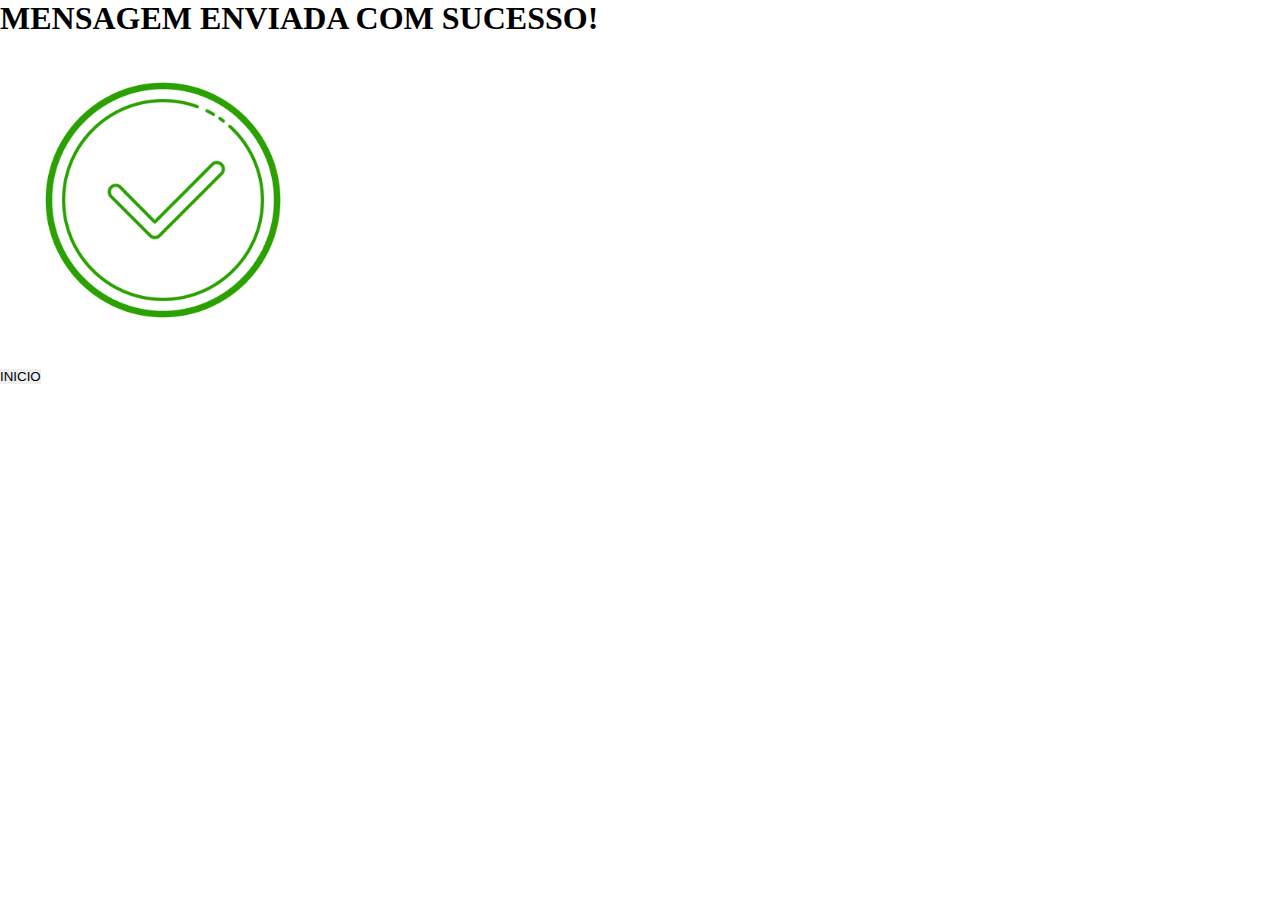
<file: concluido.html>
<!DOCTYPE html>
<html>
<head>
	<link rel="stylesheet" href="estilo.css">
</head>
<body>
	<h1>MENSAGEM ENVIADA COM SUCESSO!</h1>
    <div class="container">
       <div class="img">
       	        <img src="1.png" width="326px">
       </div>
        <button id="botao-início">INICIO</button>
</div>
</body>
</html>
</file>
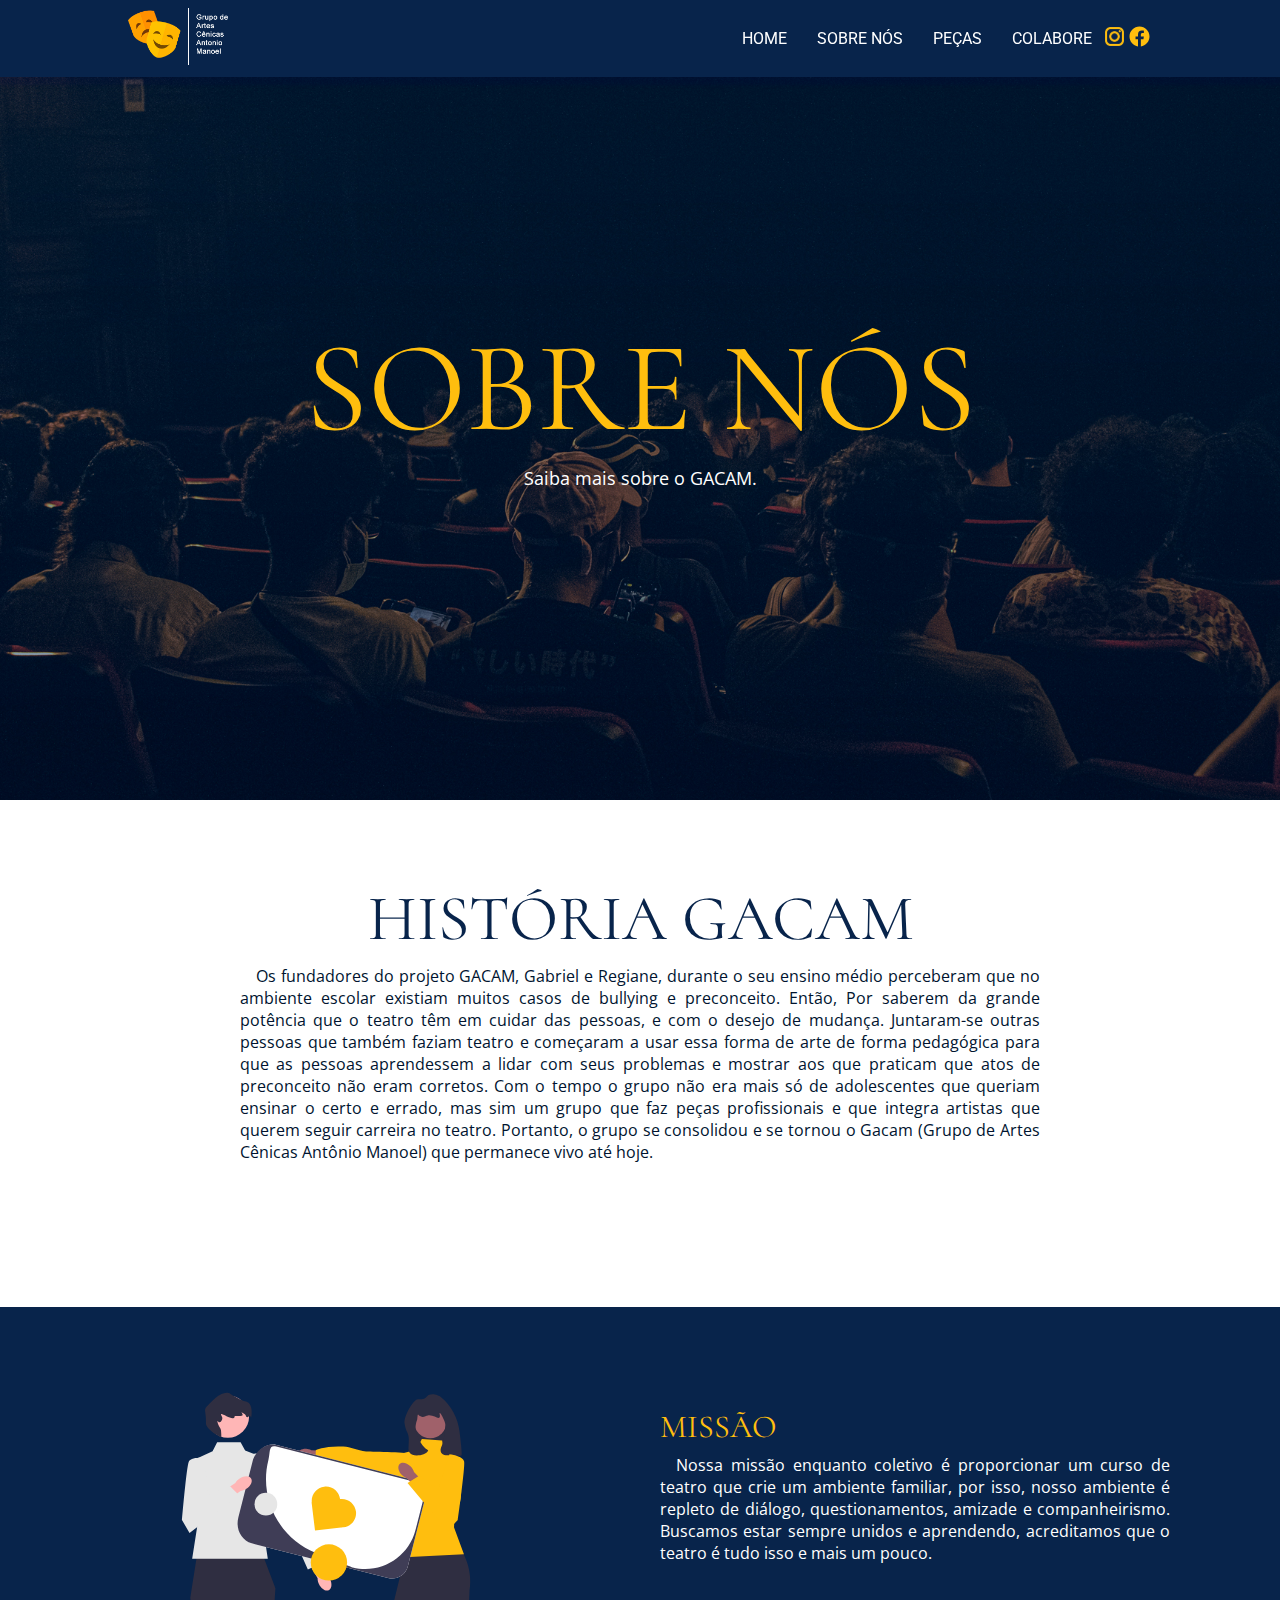
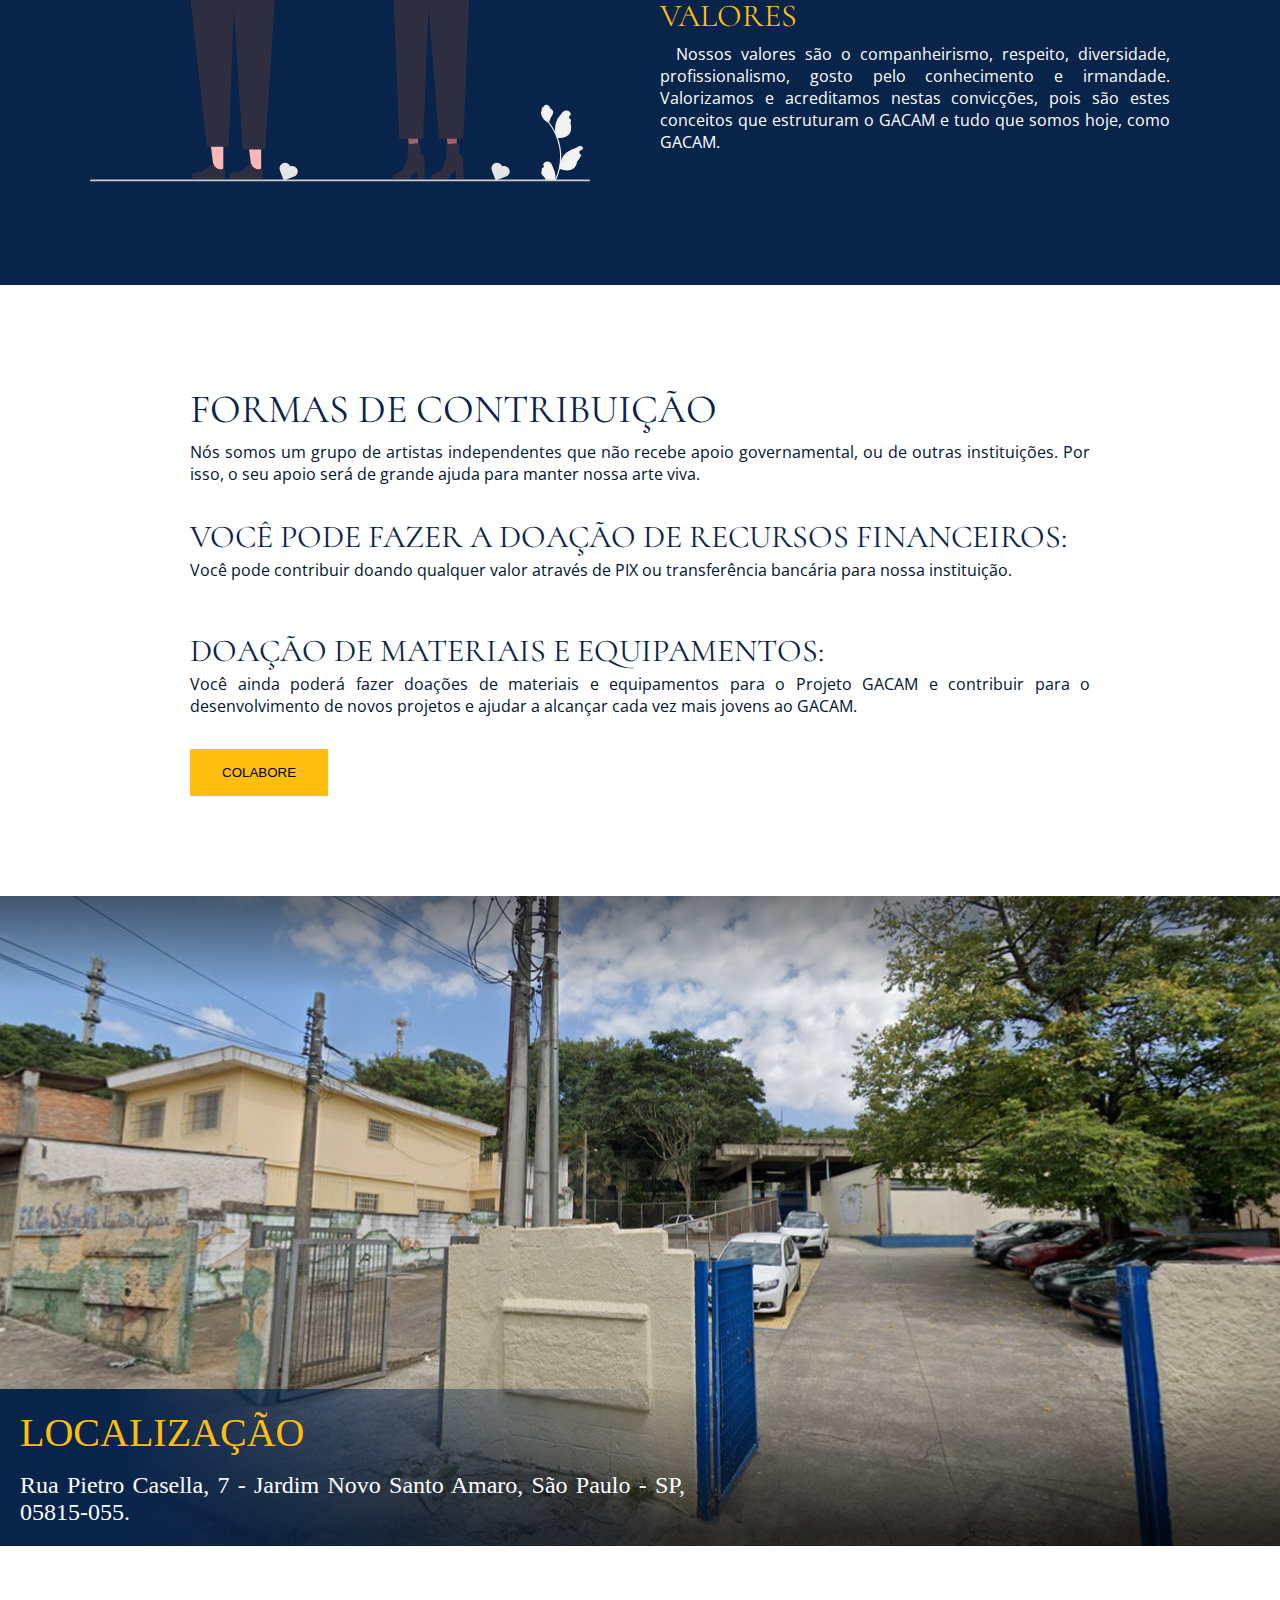
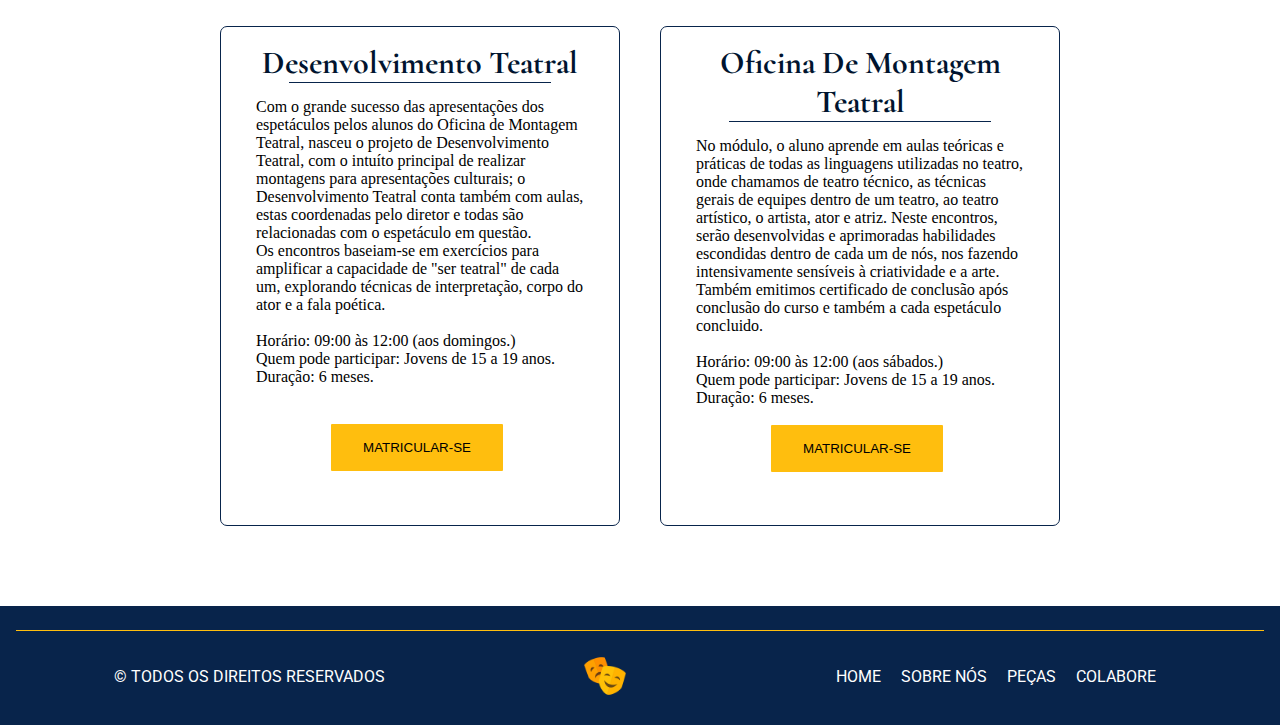
<file: Sobre_Nós.html>
<!DOCTYPE html>
<html lang="pt-BR">

<head>
  <link rel="stylesheet" href="Sobre_Nós.css">
  <meta charset="UTF-8">
  <meta http-equiv="X-UA-Compatible" content="IE=edge">
  <link rel="shortcut icon" href="favicon.ico" type="image/x-icon">
  <link rel="icon" href="favicon.ico" type="image/x-icon">
  <meta name="viewport" content="width=device-width, initial-scale=1.0">
  <title> GACAM - Sobre Nós</title>
</head>

<body>
  <header class="header">
    <a href="../Inicial/index.html">
      <div class="logo"><img src="logo.png" alt="logo" width="100px" /></div>
    </a>
    <nav class="header-menu">
      <ul>
        <li><a href="../Inicial/index.html">HOME</a></li>
        <li><a href="Sobre_Nós.html">SOBRE NÓS</a></li>
        <li><a href="../peças/index.html">PEÇAS</a></li>
        <li><a href="../Colabore/index.html">COLABORE</a></li>
      </ul>
      <a href="https://www.instagram.com/gacamsp/"><img src="insta.svg" alt="insta" width="25px" /></a>
      <a href="https://m.facebook.com/Grupo-de-Artes-C%C3%AAnicas-Antonio-Manoel-2128427714050210/"><img src="fb.svg"
          alt="facebook" width="25px" /></a>
    </nav>
  </header>

  <div class="banner">
    <section class="inicial" id="inicial">
      <div class="content">
        <h1>SOBRE NÓS</h1>
        <P>Saiba mais sobre o GACAM.</P>
      </div>
    </section>
  </div>

  <section class="texto_1" id="texto_1">
    <div class="content">
      <div class="titulo" id="texto1">

        <h1>HISTÓRIA GACAM</h1>
        <p>
          Os fundadores do projeto GACAM, Gabriel e Regiane, durante o seu ensino médio perceberam que no ambiente
          escolar existiam
          muitos casos de bullying e preconceito.
          Então, Por saberem da grande potência que o teatro têm em cuidar das pessoas, e com o desejo de mudança.
          Juntaram-se
          outras pessoas que também faziam teatro e começaram a usar essa forma de arte de forma pedagógica para que as
          pessoas
          aprendessem a lidar com seus problemas e mostrar aos que praticam que atos de preconceito não eram corretos.
          Com o tempo o grupo não era mais só de adolescentes que queriam ensinar o certo e errado, mas sim um grupo que
          faz peças
          profissionais e que integra artistas que querem seguir carreira no teatro. Portanto, o grupo se consolidou e
          se tornou o
          Gacam (Grupo de Artes Cênicas Antônio Manoel) que permanece vivo até hoje.
        </p>
      </div>
  </section>

  <section class="texto_2" id="texto_2">
    <div class="content">
      <img src="icon.svg" width="500px;" height="400px;">
      <div class="titulo" id="texto2">
        <h1>MISSÃO</h1>
        <p>
          Nossa missão enquanto coletivo é proporcionar um curso de teatro que crie um ambiente familiar, por
          isso, nosso ambiente é repleto de diálogo, questionamentos, amizade e companheirismo.
          Buscamos estar sempre unidos e aprendendo, acreditamos que o teatro é tudo isso e mais um pouco.
        </p>

        <h1>VALORES</h1>
        <p>
          Nossos valores são o companheirismo, respeito, diversidade, profissionalismo, gosto pelo conhecimento e
          irmandade.
          Valorizamos e acreditamos nestas convicções, pois são estes conceitos que estruturam o GACAM e tudo que somos
          hoje, como GACAM.
        </p>
      </div>
    </div>
  </section>

  <section class="texto_3" id="texto_3">
    <div class="content">

      <div class="titulo" id="texto3">
        <h1>FORMAS DE CONTRIBUIÇÃO</h1>
        <p>
          Nós somos um grupo de artistas independentes que não recebe apoio governamental, ou de outras instituições.
          Por isso, o seu apoio será de grande ajuda para manter nossa arte viva.
          <br>
        </p>
        <h2>Você pode fazer a doação de Recursos financeiros:</h2>
        <p>
          Você pode contribuir doando qualquer valor através de PIX ou transferência bancária para nossa instituição.
        </p>
        <br>
        <h2>Doação de Materiais e equipamentos: </h2>
        <p>
          Você ainda poderá fazer doações de materiais e equipamentos para o Projeto GACAM e contribuir para o
          desenvolvimento de
          novos projetos e ajudar a alcançar cada vez mais jovens ao GACAM.

        </p>
        <a href="../Colabore/index.html"><button class="botao">COLABORE</button></a>
        <br>
      </div>
    </div>
  </section>



  <section class="localizacao" id="localizacao">
    <div class="content">
      <div class="texto-localizacao">
        <H3>LOCALIZAÇÃO</H3>
        <p>Rua Pietro Casella, 7 - Jardim Novo Santo Amaro, São Paulo - SP, 05815-055. </p>
      </div>
    </div>
  </section>

  <section class="cursos">
    <div class="container">
      <div class="card">
        <div class="card_1">
          <h2>Desenvolvimento Teatral</h2>

          <p>
            Com o grande sucesso das apresentações dos espetáculos pelos alunos do Oficina de Montagem Teatral, nasceu o
            projeto de
            Desenvolvimento Teatral, com o intuíto principal de realizar montagens para apresentações culturais; o
            Desenvolvimento Teatral conta
            também com aulas, estas coordenadas pelo diretor e todas são relacionadas com o espetáculo em questão. <br>
            Os encontros baseiam-se em exercícios para amplificar a capacidade de "ser teatral" de cada um, explorando
            técnicas de interpretação,
            corpo do ator e a fala poética.
          </p>
          <br>
          <p> Horário: 09:00 às 12:00 (aos domingos.) </p>
          <p> Quem pode participar: Jovens de 15 a 19 anos. </p>
          <p> Duração: 6 meses. </p>
          <br>
          <a
            href="https://docs.google.com/forms/d/e/1FAIpQLSdab_S05iqVoz3wcl4i3h4gMLJoyt8ojzWFsyXO_usIpanuiA/closedform"><button
              class="botao_card" id="botao_1">MATRICULAR-SE</button></a>
        </div>

        <div class="card_2">
          <h2> Oficina de Montagem Teatral </h2>
          <p>
            No módulo, o aluno aprende em aulas teóricas e práticas de todas as
            linguagens utilizadas no teatro, onde chamamos de teatro técnico, as
            técnicas gerais de equipes dentro de um teatro, ao teatro artístico, o
            artista, ator e atriz.
            Neste encontros, serão desenvolvidas e aprimoradas habilidades
            escondidas dentro de cada um de nós, nos fazendo intensivamente
            sensíveis à criatividade e a arte.

            Também emitimos certificado de conclusão após conclusão do curso e também a cada espetáculo concluido.
          </p>
          <br>
          <p> Horário: 09:00 às 12:00 (aos sábados.) </p>
          <p> Quem pode participar: Jovens de 15 a 19 anos. </p>
          <p> Duração: 6 meses. </p>
          <br>
          <a
            href="https://docs.google.com/forms/d/e/1FAIpQLSdab_S05iqVoz3wcl4i3h4gMLJoyt8ojzWFsyXO_usIpanuiA/closedform"><button
              class="botao_card">MATRICULAR-SE</button></a>
        </div>
  </section>

  <section class="footer" id="footer" style="background-color: #08244b;">
    <div class="content" id="content">
      <H3>© TODOS OS DIREITOS RESERVADOS</H3>
      <img src="logo-.png" alt="logo do GACAM com máscaras amarelas" width="50px;">

      <ul class="menu-footer">
        <li><a href="../Inicial/index.html">HOME</a></li>
        <li><a href="Sobre_Nós.html">SOBRE NÓS</a></li>
        <li><a href="../peças/index.html">PEÇAS</a></li>
        <li><a href="../Colabore/index.html">COLABORE</a></li>
      </ul>

    </div>
  </section>
</body>

</html>
</file>
<file: estilo.css>
@import url('https://fonts.googleapis.com/css2?family=Cormorant:wght@400;700&family=Open+Sans:wght@400;700&family=Roboto:wght@400;700&display=swap');

/* ZERANDO MARGIN E PADDING DE TODOS OS ELEMENTOS DO SITE */
* {
  padding: 0px;
  margin: 0px;
  box-sizing: border-box;
  outline: none;
  border: none;
  transition: 0.2s;
}

::-webkit-scrollbar-track {
  background-color: var(--azul);
}
::-webkit-scrollbar {
  width: 6px;
}
::-webkit-scrollbar-thumb {
  background: var(--amarelo);
}

/* CRIANDO VARIAVEIS PRA ARMAZENAR AS CORES QUE SERÃO UTILIZADAS NO SITE */
:root {
  --azul: #08244b;
  --amarelo: #ffbe0e;
  --branco: #fff;
  --paragrafo: #00142f;
}

/* DEFININDO ESPAÇAMENTO PARA AS SEÇÕES */
section {
  padding: 80px 30px;
}

body {
  overflow-x: hidden;
}
/* ESTILO DOS BOTÕES - INICIO */
.btn {
  display: inline-block;
  margin-top: 10px;
  background-color: var(--amarelo);
  cursor: pointer;
  color: var(--azul);
  font-size: 18px;
  padding: 8px 16px;
  font-family: 'Open sans', sans-serif;
  text-decoration: none;
  font-weight: 400;
}

.btn:hover {
  background: var(--azul);
  color: var(--amarelo);
  font-weight: 400;
}

#btn-about {
  display: inline-block;
  margin-top: 10px;
  background-color: var(--azul);
  cursor: pointer;
  color: var(--amarelo);
  font-size: 18px;
  padding: 16px 24px;
  font-family: 'Open sans', sans-serif;
  text-decoration: none;
  font-weight: 400;
}

#btn-about:hover {
  background-color: var(--amarelo);
  color: var(--azul);
}

/* ESTILOS DOS BOTÕES - FIM */

/* INÍCIO DO HEADER */
.header {
  position: fixed;
  display: flex;
  justify-content: space-between;
  align-items: center;
  background-color: var(--azul);
  z-index: 50;
  top: 0;
  left: 0;
  right: 0;
  padding: 8px 10%;
  font-family: 'Roboto', sans-serif;
  text-transform: uppercase;
  box-shadow: 0px 6px 4px 2px rgba(1, 0, 69, 0.17);
}

.header-menu {
  display: flex;
  justify-content: space-around;
  align-items: center;
}

.header ul {
  display: flex;
  gap: 10px;
  list-style: none;
  align-items: center;
  margin: 0;
}

.header-menu li > a {
  text-decoration: none;
  color: #fff;
  padding: 10px;
}

.header-menu li > a:hover {
  border-bottom: 1px solid #fff;
}

/* FIM DO HEADER */

/* INICIO DA SEÇÃO INICIAL */
.home-bg {
  background: url('gacam1.jpg') no-repeat;
  background-size: cover;
  background-position: center;
}

.home-bg .home {
  min-height: 800px;
  display: flex;
  align-items: center;
}

.home-bg .home .content {
  margin: 0 auto;
  width: 500px;
  text-align: center;
}

.home-bg .home .content h1 {
  font-size: 128px;
  color: var(--amarelo);
  font-family: 'Cormorant', sans-serif;
  font-weight: 400;
}

.home-bg .home .content p {
  padding: 8px 0;
  font-size: 1rem;
  color: var(--branco);
}

/* FIM DA SEÇÃO INICIAL */

/* INICIO DA SEÇÃO SOBRE NÓS */
.about {
  background: var(--azul);
}
.about .cards-peças {
  display: flex;
  align-items: center;
  gap: 10px;
  justify-content: center;
  flex-wrap: wrap;
}

.about .cards-peças .card .img-card {
  width: 350px;
  margin: 0 auto;
  padding-bottom: 8px;
}

.about .cards-peças .card img {
  width: 100%;
}

.about .cards-peças .card {
  display: flex;
  flex-direction: column;
  text-align: center;
  height: 680px;
  width: 400px;
  background: var(--azul);
  padding: 16px 4px;
  border: 1px solid var(--amarelo);
  border-radius: 8px;
}
.about .cards-peças .card h3 {
  font-size: 32px;
  color: var(--amarelo);
  font-family: 'Cormorant', sans-serif;
  font-weight: 400;
  text-transform: uppercase;
  padding-bottom: 16px;
}

.about .cards-peças .card h3::after {
  content: '';
  display: block;
  height: 1px;
  background: var(--amarelo);
  width: 80%;
  margin: 0 auto;
  margin-top: 10px;
}

.about .cards-peças .card p {
  font-size: 16px;
  color: var(--branco);
  font-family: 'Open sans', sans-serif;
  padding-inline: 4px;
  padding-bottom: 16px;
}
/* FIM DA SESSÃO SOBRE NÓS */

/* SESSÃO GALERIA */

/* FIM DA SESSÃO GALERIA */
/* INICIO SESSAO FOOTER */

.footer {
  background: var(--azul);
  padding: 24px 16px;
}

.footer::before {
  content: '';
  display: block;
  width: 100%;
  height: 1px;
  background: var(--amarelo);
  margin-bottom: 20px;
}

.footer .content {
  display: flex;
  align-items: center;
  justify-content: space-around;
}

.footer .content .menu-footer {
  list-style: none;
  display: flex;
}

.footer .content .menu-footer a {
  padding: 10px;
  color: var(--branco);
  font-family: 'Roboto', sans-serif;
  text-decoration: none;
}

.footer .content h3 {
  color: var(--branco);
  font-family: 'Roboto', sans-serif;
  font-size: 16px;
  font-weight: 400;
}

.menu-footer li > a:hover {
  border-bottom: 1px solid #fff;
}
/* FIM DO FOOTER */
</file>
<file: Sobre_Nós.css>
@import url('https://fonts.googleapis.com/css2?family=Cormorant:wght@400;700&family=Open+Sans:wght@400;700&family=Roboto:wght@400;700&display=swap');

* {
  margin: 0px;
  padding: 0px;
  box-sizing: border-box; /* Para não bugar as divs. */
  text-decoration: none;
  transition: 0.2s;
}

/* Seção do rolar da página. */

::-webkit-scrollbar-track {
  background-color: var(--azul);
}
::-webkit-scrollbar {
  width: 6px;
}
::-webkit-scrollbar-thumb {
  background: var(--amarelo);
}

/* Fim da Seção do rolar da página. */

/* DEFININDO ESPAÇAMENTO PARA AS SEÇÕES */

section {
  padding: 80px 30px;
}

body {
  overflow-x: hidden; /* tira a rolagem horizontal da página. */
}

:root {
  --azul: #08244b;
  --amarelo: #ffbe0e;
  --branco: #fff;
  --paragrafo: #00142f;
}

/* Inicio da Header. */

/* menu com links e logo. */
.header {
  position: fixed; /*Ele fixa o menu na tela. */
  display: flex;
  align-items: center;
  background-color: var(--azul);
  justify-content: space-between;
  top: 0;
  left: 0;
  right: 0;
  padding: 8px 10%;
  z-index: 100;
  font-family: 'Roboto', sans-serif;
  box-shadow: 0px 6px 4px 2px rgba(1, 0, 69, 0.17);
}

/* Menu do site só com os links. */
.header-menu {
  display: flex;
  justify-content: space-around;
  align-items: center;
}

/*vai mexer na cor dos links. */
.header-menu a {
  color: var(--branco);
}
/* mexe nos links; na lista de links. */
.header ul {
  display: flex;
  list-style: none;
  gap: 10px; /* aumenta o espaçamento entre os itens. */
}

.header li {
  display: inline-block;
  padding: 10px;
}

.header-menu li > a:hover {
  border-bottom: 1px solid #fff;
}

.menu-footer li > a:hover {
  border-bottom: 1px solid #fff;
}

/* Encerrando Sessão Header. */

/* Inicio do Banner. */

.banner {
  background: url('IMG_1984-1.jpg');
  background-size: cover; /* A imagem se ajusta para caber na div. */
  background-position: center;
}

.banner .inicial {
  min-height: 800px; /* Definindo altura minima da imagem do banner. */
  display: flex;
  align-items: center;
}

.banner .inicial .content {
  width: 850px;
  margin: 0 auto;
  text-align: center;
}
.banner .inicial .content h1 {
  font-size: 128px;
  color: var(--amarelo);
  font-family: 'Cormorant', sans-serif;
  font-weight: 400;
}

.banner .inicial .content p {
  color: var(--branco);
  font-family: 'open sans', sans-serif;
  font-size: 18px;
}

/* Fim da Seção Banner. */

/* Inicio dos Textos. */

.texto_1 .content {
  /*Define espaçamentos para a seção inteira. */
  width: 800px;
  margin: 0 auto;
}

.texto_1 h1 {
  /*Define as propriedades do Título do 1º texto. */
  color: var(--azul);
  font-family: 'cormorant', sans-serif;
  font-size: 64px;
  font-weight: 400;
  padding-bottom: 8px;
  text-align: center;
}

.texto_1 .content .titulo p {
  /*Define as propriedades do parágrafo do 1º texto. */
  color: var(--paragrafo);
  font-family: 'open sans', sans-serif;
  font-size: 16px;
  padding-bottom: 64px;
  text-align: justify;
  text-indent: 16px;
}

/* Seção 2 */

.texto_2 .content {
  /*Define espaçamentos para a 2º seção inteira. */
  width: 1100px;
  margin: 0 auto;
}

.texto_2 {
  background: var(--azul);
}

.texto_2 h1 {
  /*Define as propriedades do Título do 2º texto. */
  color: var(--amarelo);
  font-family: 'cormorant', sans-serif;
  font-size: 32px;
  font-weight: 400;
  padding-bottom: 8px;
  text-align: justify;
}

.texto_2 .content .titulo p {
  /*Define as propriedades do parágrafo do 2º texto. */
  color: var(--branco);
  font-family: 'open sans', sans-serif;
  font-size: 16px;
  padding-bottom: 32px;
  text-indent: 16px;
  text-align: justify;
}

.texto_2 .content {
  display: flex;
  gap: 50px;
}

.texto_2 .content #texto2 {
  flex-direction: column;
  padding: 20px;
}
.botao {
  border-radius: 3px;
  cursor: pointer;
}
.botao:hover {
  background: var(--azul);
  color: var(--branco);
}

/* Seção 3 */

.texto_3 {
  padding: 100px 0;
}
.texto_3 .content {
  /*Define espaçamentos para a seção inteira. */
  width: 900px;
  margin: 0 auto;
}

.texto_3 h1 {
  /*Define as propriedades do Título do 1º texto. */
  color: var(--azul);
  font-family: 'cormorant', sans-serif;
  font-size: 40px;
  font-weight: 400;
  padding-bottom: 8px;
  text-align: justify;
}

.texto_3 .content .titulo p {
  /*Define as propriedades do parágrafo do 1º texto. */
  color: var(--paragrafo);
  font-family: 'open sans', sans-serif;
  font-size: 16px;
  padding-bottom: 32px;
  text-align: justify;
}

.texto_3 .content h2 {
  color: var(--azul);
  font-family: 'cormorant', sans-serif;
  font-size: 32px;
  font-weight: 400; /* Define a espessura da fonte. */
  padding-bottom: 3px;
  text-align: justify;
  text-transform: uppercase; /*Deixa o texto maiusculo. */
}

/* Fim da Seção dos Textos. */

/* Inicio da seção da Localização e Imagem. */

.localizacao {
  background: url('escola.png');
  min-height: 650px;
  background-repeat: no-repeat;
  background-position: center;
  background-size: cover;

  display: flex;
  align-items: flex-end;
  padding: 0px;
}

.localizacao h3 {
  font-size: 40px;
  color: var(--amarelo);
  font-weight: 400;
  padding-bottom: 16px;
  text-align: justify;
}

.localizacao p {
  color: var(--branco);
  font-size: 24px;
  text-align: justify;
  font-weight: 400;
}

.localizacao .content {
  display: flex;
  justify-content: space-around;
}

.texto-localizacao {
  width: 705px;
  background: linear-gradient(90deg, #08244b 16.11%, rgba(8, 36, 75, 0) 95.95%);
  padding: 20px;
}

/* Fim da seção de Localização e Imagem. */

/* Inicio da seção dos cards da equipe. */

.container {
  display: flex;
  align-items: center;
  justify-content: center;
}

.container .card {
  display: flex;
  justify-content: center;
  height: 500px;
}

.container .card .card_1,
.card_2 {
  background: var(--branco) center;
  border: 1px solid var(--azul);
  border-radius: 7px;
  padding: 16px 35px;
  width: 400px;
  transition: 0.5s ease;
  overflow: hidden;
}

.card_1::before {
  content: '';
  position: absolute;
  top: 0;
  left: 0;
  z-index: -1;
  width: 100%;
  height: 100%;
  opacity: 0.85;
}

.cursos .container .card h2 {
  text-transform: capitalize;
  color: var(--paragrafo);
  text-align: center;
  margin-bottom: 15px;
}

.card h2 {
  font-family: 'Cormorant', sans-serif;
  font-size: 32px;
  color: var(--azul);
}

/* Div criada no CSS para fazer um sublinhado no título. */

.card h2::after {
  content: ''; /* É como uma div para ser estilizada no CSS. */
  display: block;
  height: 1px;
  width: 80%;
  background: var(--azul);
  margin: 0 auto;
}

/* Fim da Div criada no CSS para fazer um sublinhado no título. */

.card h4 {
  text-transform: uppercase;
  letter-spacing: 2px;
  color: var(--paragrafo);
  text-align: justify;
}

.card_1 {
  margin-right: 40px;
}

.card_1:hover {
  transform: scale(1.1);
  box-shadow: -7px 4px 28px 3px var(--azul);
}

.card_2:hover {
  transform: scale(1.1);
  box-shadow: -7px 4px 28px 3px var(--azul);
}

.botao {
  border: none;
  border-radius: 1px;
  background: #ffbe0e;
  padding: 16px 32px;
  cursor: pointer;
}

.botao_card {
  border: none;
  border-radius: 1px;
  background: #ffbe0e;
  padding: 16px 32px;
  cursor: pointer;
  width: 172px;
  margin-left: 75px;
}

#botao_1 {
  margin-top: 20px;
}

.botao_card:hover {
  background: var(--azul);
  color: var(--branco);
}

/* INICIO SESSAO FOOTER */

.footer {
  background-color: var(--azul);
  padding: 24px 16px;
}

.footer::before {
  content: '';
  display: block;
  width: 100%;
  height: 1px;
  background: var(--amarelo);
  margin-bottom: 20px;
}

.footer .content {
  display: flex;
  align-items: center;
  justify-content: space-around; /* ESPAÇO IGUALMENTE ENTRE OS ITEMS*/
}

.footer .content .menu-footer {
  list-style: none;
  display: flex;
}

.footer .content .menu-footer a {
  padding: 10px;
  color: var(--branco);
  font-family: 'Roboto', sans-serif;
  text-decoration: none;
}

.footer .content h3 {
  color: var(--branco);
  font-family: 'Roboto', sans-serif;
  font-size: 16px;
  font-weight: 400;
}

.menuj-footer li > a:hover {
  border-bottom: 1px solid var(--branco);
}
/* FIM DA SESSÃO FOOTER */
</file>
